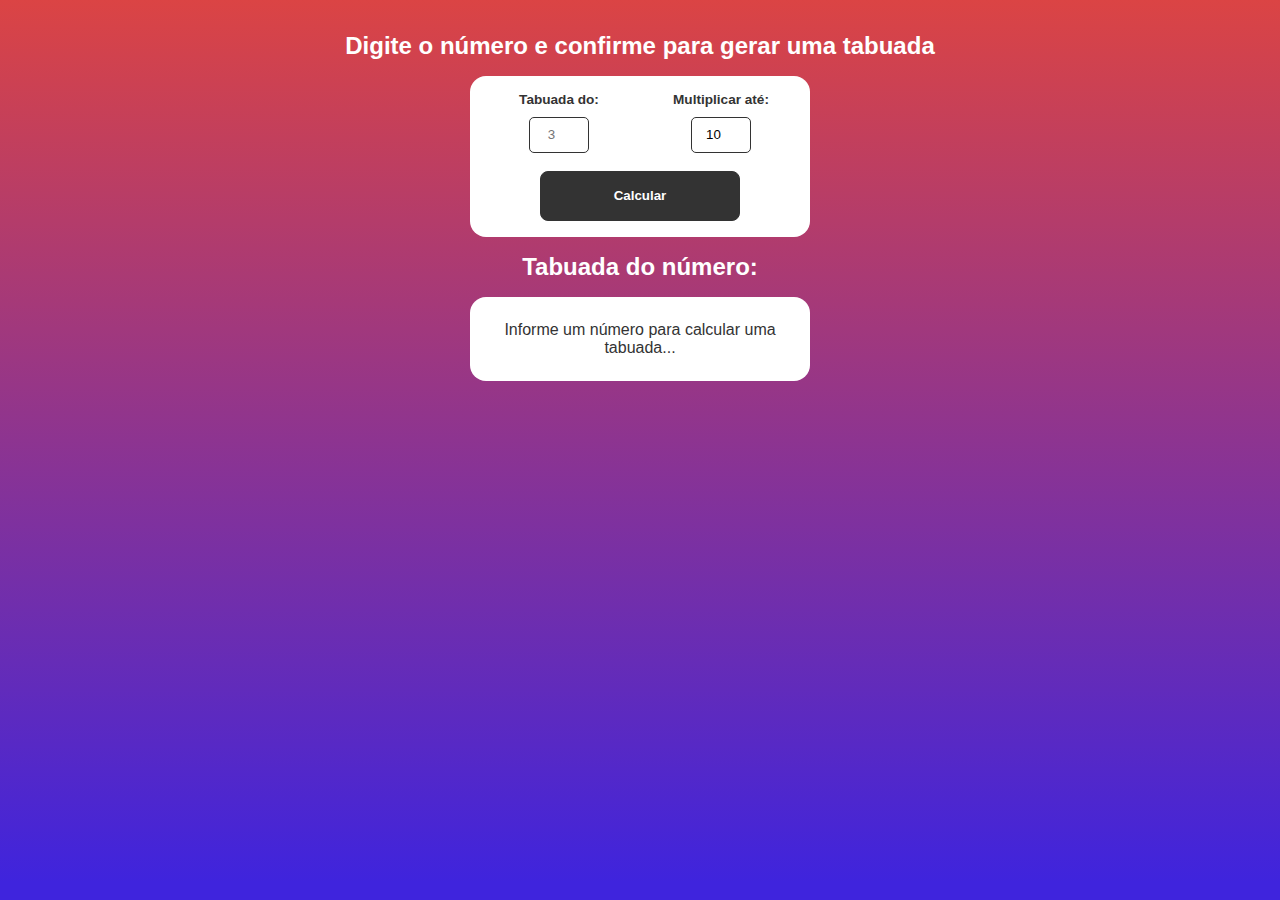
<file: 1-Tabuada/index.html>
<!DOCTYPE html>
<html lang="pt-BR">
<head>
  <meta charset="UTF-8" />
  <meta name="viewport" content="width=device-width, initial-scale=1.0" />
  <title>Tabuada JS</title>
  <link rel="stylesheet" href="css/styles.css" />
  <script src="js/scripts.js" defer></script>
</head>
<body>

  <h2>Digite o número e confirme para gerar uma tabuada</h2>

  <form id="multiplication-form">

    <div class="field">
      <label for="number">Tabuada do:</label>
      <input type="number" name="number" id="number" placeholder="3" />
    </div>

    <div class="field">
      <label for="multiplicator">Multiplicar até:</label>
      <input type="number" name="multiplicator" id="multiplicator" value="10" />
    </div>

    <!-- ✅ botão fora das colunas -->
    <input type="submit" value="Calcular" />

  </form>

  <div id="multiplication-table">
    <h2 id="multiplication-title">
      Tabuada do número: <span></span>
    </h2>

    <div id="multiplication-operation">
      <p>Informe um número para calcular uma tabuada...</p>
    </div>
  </div>

</body>
</html>
</file>
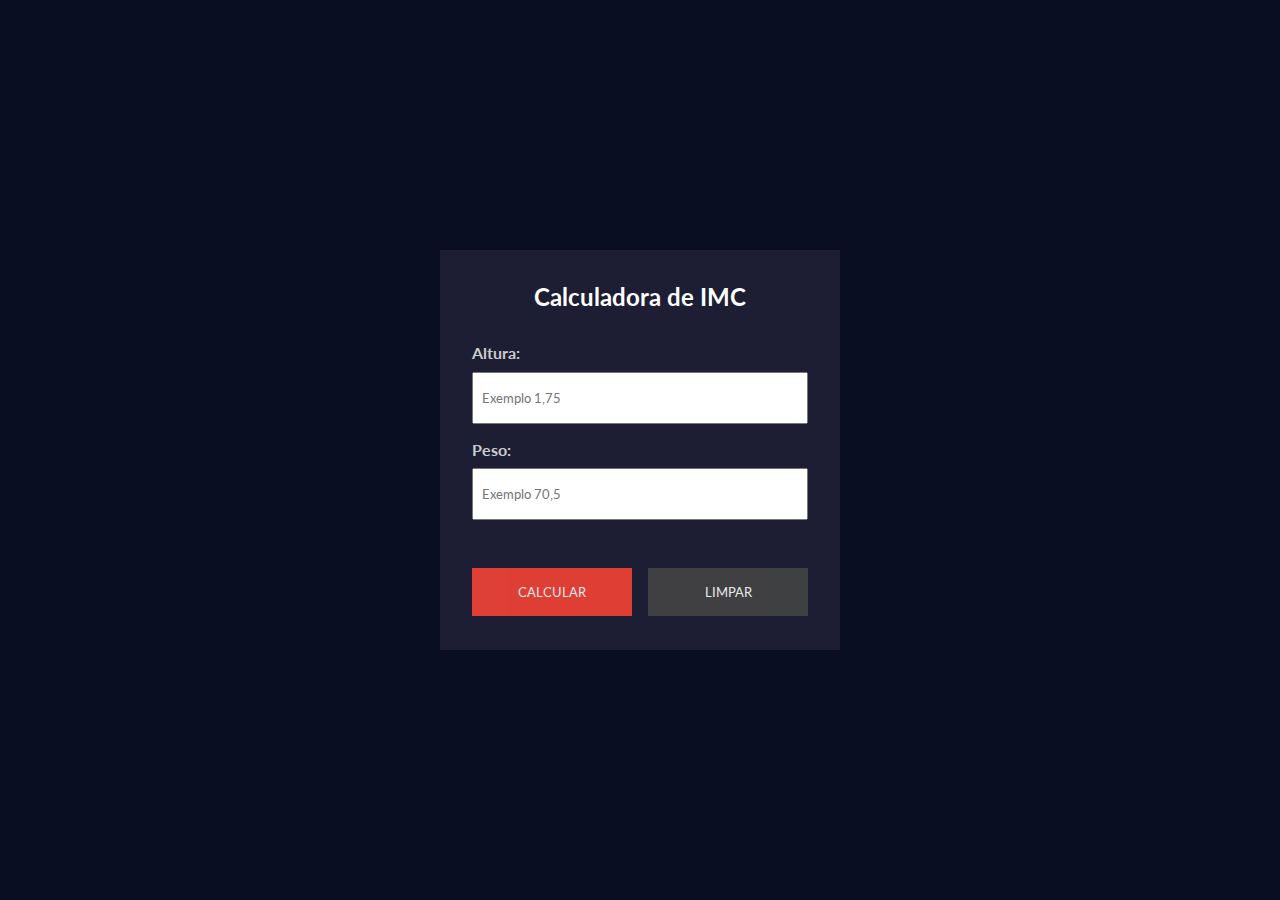
<file: 2-calculadora/index.html>
<!DOCTYPE html>
<html lang="en">
  <head>
    <meta charset="UTF-8" />
    <meta http-equiv="X-UA-Compatible" content="IE=edge" />
    <meta name="viewport" content="width=device-width, initial-scale=1.0" />
    <title>Calculadora de IMC</title>
    <link rel="stylesheet" href="css/styles.css" />
    <link rel="preconnect" href="https://fonts.googleapis.com" />
    <link rel="preconnect" href="https://fonts.gstatic.com" crossorigin />
    <link
      href="https://fonts.googleapis.com/css2?family=Lato:ital,wght@0,100;0,300;0,400;0,700;0,900;1,100;1,300;1,400;1,700;1,900&display=swap"
      rel="stylesheet"
    />
    <script src="js/scripts.js" defer></script>
  </head>
  <body>
    <div class="container">
      <div id="calc-container">
        <h2>Calculadora de IMC</h2>
        <form id="imc-form">
          <div class="form-inputs">
            <div class="form-control">
              <label for="height">Altura:</label>
              <input
                type="text"
                name="height"
                id="height"
                placeholder="Exemplo 1,75"
                required
              />
            </div>
            <div class="form-control">
              <label for="weight">Peso:</label>
              <input
                type="text"
                name="weight"
                id="weight"
                placeholder="Exemplo 70,5"
              />
            </div>
          </div>
          <div class="action-control">
            <button id="calc-btn">Calcular</button>
            <button id="clear-btn">Limpar</button>
          </div>
        </form>
      </div>
      <div id="result-container" class="hide">
        <p id="imc-number">Seu IMC: <span></span></p>
        <p id="imc-info">Situação atual: <span></span></p>
        <h3>Confira as classificações</h3>
        <div id="imc-table">
          <div class="table-header">
            <h4>IMC</h4>
            <h4>Classificação</h4>
            <h4>Obesidade</h4>
          </div>
        </div>
        <button id="back-btn">Voltar</button>
      </div>
    </div>
  </body>
</html>
</file>
<file: 1-Tabuada/css/styles.css>
*{
  margin:0;
  padding:0;
  box-sizing:border-box;
  font-family: helvetica, Arial, sans-serif;
}

body{
  text-align:center;
  padding:2rem;
  min-height:100vh;
  background:linear-gradient(180deg, #db4444 0%, #3f24dd 98%);
  color:#fff;
}

h2{ margin-bottom:1rem; }

/* FORM (grid deixa perfeito) */
#multiplication-form{
  display:grid;
  grid-template-columns: 1fr 1fr;
  gap: 12px 16px;

  max-width:340px;
  margin:1rem auto;
  padding:1rem;

  background:#fff;
  color:#333;
  border-radius:1rem;
}

/* Campos iguais */
.field{
  display:flex;
  flex-direction:column;
  align-items:center;
}

.field label{
  margin-bottom:0.6rem;
  font-size:0.85rem;
  font-weight:bold;
}

.field input[type="number"]{
  width:60px;
  padding:0.6rem 0.4rem;
  border:1px solid #333;
  border-radius:5px;
  text-align:center;
  outline:none;
}

.field input[type="number"]:focus{
  border-color:#555;
}

/* Botão embaixo ocupando as 2 colunas */
#multiplication-form input[type="submit"]{
  grid-column: 1 / -1; /* pega as duas colunas */

  height:50px;
  width:200px;
  margin: 6px auto 0;

  color:#fff;
  background:#333;
  border:1px solid #333;
  border-radius:8px;

  cursor:pointer;
  font-weight:bold;
}

#multiplication-form input[type="submit"]:hover{
  filter:brightness(1.1);
}

/* RESULTADO */
#multiplication-table{
  max-width:340px;
  margin:1rem auto;
}

#multiplication-title{
  margin-bottom:1rem;
}

#multiplication-operation{
  display:flex;
  flex-direction:column;
  align-items:center;

  padding:1.5rem 1rem;
  background:#fff;
  color:#333;
  border-radius:1rem;
}

/* Linhas */
#multiplication-operation .row{
  display:flex;
  justify-content:center;
  align-items:center;

  width:180px;
  padding:0.5rem;

  border:1px solid #ccc;
  border-bottom:none;
}

#multiplication-operation .row:last-child{
  border-bottom:1px solid #ccc;
}

#multiplication-operation .operation{ font-weight:bold; }
#multiplication-operation .result{ margin-left:0.4rem; }
</file>
<file: 2-calculadora/css/styles.css>
* {
  margin: 0;
  padding: 0;
  box-sizing: border-box;
  font-family: "Lato", sans-serif;
}

body {
  background-color: #090e22;
  display: flex;
  justify-content: center;
  align-items: center;
  min-height: 100vh;
  color: #fff;
}

.hide {
  display: none !important;
}

.container {
  min-width: 400px;
  min-height: 400px;
  background-color: #1d1e33;
  padding: 2rem;
}

/* IMC Form */
#calc-container h2 {
  text-align: center;
  margin-bottom: 2rem;
}

.form-inputs {
  display: flex;
  flex-direction: column;
  justify-content: space-between;
}

.form-control {
  display: flex;
  flex: 1;
  flex-direction: column;
  margin-bottom: 1rem;
}

.form-control label {
  font-weight: bold;
  margin-bottom: 0.6rem;
  color: #ccc;
}

.form-control input {
  padding: 1rem 0.5rem;
}

.action-control {
  display: flex;
  justify-content: space-between;
  margin-top: 2rem;
  gap: 1rem;
}

button {
  text-transform: uppercase;
  padding: 1rem 1.5rem;
  background-color: #f44236;
  border: none;
  color: #fff;
  cursor: pointer;
  opacity: 0.9;
  flex: 1;
}

button:hover {
  opacity: 1;
}

#clear-btn {
  background-color: #444;
}

/* Table */
#result-container {
  text-align: center;
}

#imc-number {
  font-size: 2.4rem;
  margin-bottom: 0.6rem;
}

#imc-info {
  font-size: 1.4rem;
  color: #ccc;
}

#result-container h3 {
  margin-top: 1rem;
  color: #dfdfdf;
}

#result-container {
  display: flex;
  flex-direction: column;
}

#imc-table {
  margin: 1.5rem 0;
  font-size: 0.8rem;
}

.table-header {
  font-weight: bold;
  color: #ccc;
}

.table-header,
.table-data {
  display: flex;
  justify-content: space-between;
  margin-bottom: 0.5rem;
  padding-bottom: 0.5rem;
  border-bottom: 1px solid #444;
  text-align: center;
}

.table-header h4,
.table-data p {
  flex: 1;
}

.table-header h4:nth-child(3),
.table-data p:nth-child(3) {
  max-width: 80px;
}

#back-btn {
  align-self: center;
}

.good {
  color: #12db34;
}

.low {
  color: #dbce12;
}

.medium {
  color: #db6212;
}

.high {
  color: #db1912;
}
</file>
